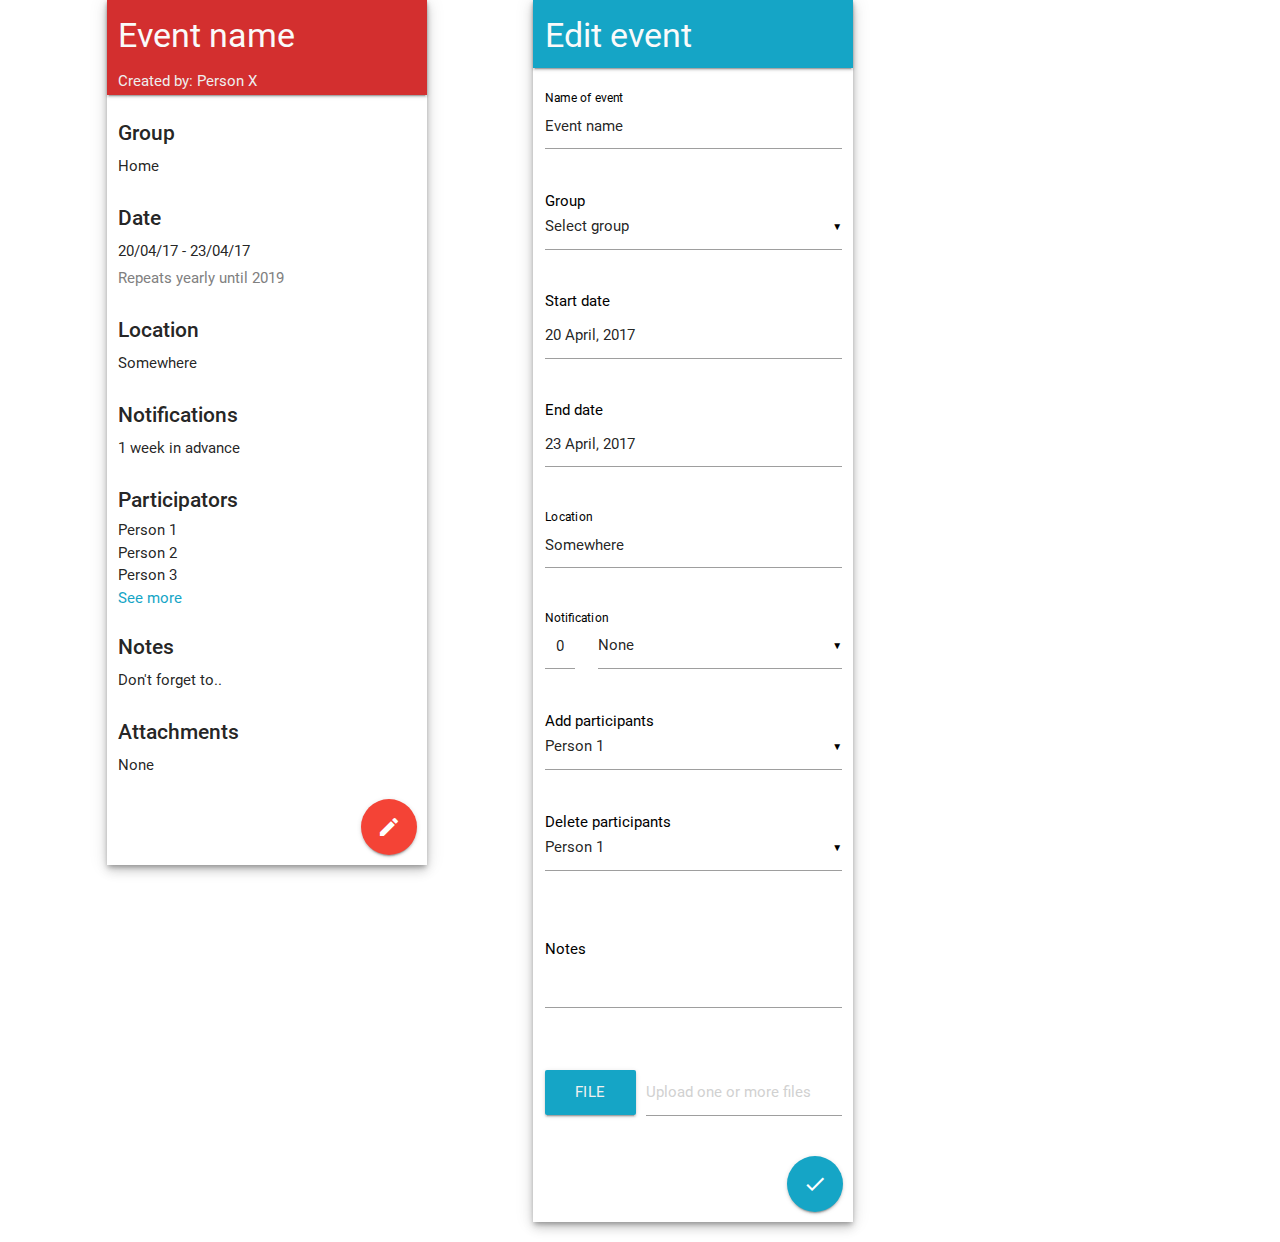
<file: displaydata.html>
<!DOCTYPE html>
<html lang="en">

<head>
    <meta http-equiv="Content-Type" content="text/html; charset=UTF-8" />
    <meta name="viewport" content="width=device-width, initial-scale=1" />
    <title>Parallax Template - Materialize</title>
    <!-- CSS  -->
    <link href="https://fonts.googleapis.com/icon?family=Material+Icons" rel="stylesheet">
    <link href="css/materialize.css" type="text/css" rel="stylesheet" media="screen,projection" />
    <link href="css/style.css" type="text/css" rel="stylesheet" media="screen,projection" />
</head>

<body>
    <div class="" id="sidenavCalender">
        <div class="row">
            <div class="col m3 offset-m1 z-depth-3 " id="eventDisplay">
                <div class="row red darken-2 z-depth-1 ">
                    <div class="col s12 ">
                        <h4 class="left-align grey-text text-lighten-5 ">Event name</h4>

                        <span class="grey-text text-lighten-3">Created by: Person X</span>
                    </div>
                </div>
                <div class="row ">
                    <div class="col s12 ">
                        <span class="infotitle "><strong>Group</strong></span>
                        <br>
                        <span>Home</span>
                        
                    </div>
                </div>
                <div class="row ">
                    <div class="col s12 ">
                        <span class="infotitle "><strong>Date</strong></span>
                        <br>
                        <span>20/04/17 - 23/04/17</span>
                        <br>
                        <span class="sub ">Repeats yearly until 2019</span>
                    </div>
                </div>
                <div class="row ">
                    <div class="col s12 ">
                        <span class="infotitle "><strong>Location</strong></span>
                        <br>
                        <span>Somewhere</span>
                    </div>
                </div>
                <div class="row ">
                    <div class="col s12 ">
                        <span class="infotitle "><strong>Notifications</strong></span>
                        <br>
                        <span>1 week in advance</span>
                    </div>
                </div>
                <div class="row ">
                    <div class="col s12 ">
                        <span class="infotitle "><strong>Participators</strong></span>
                        <ul>
                        	<li>Person 1</li>
                        	<li>Person 2</li>
                        	<li>Person 3</li>
                        	<li><a href=" ">See more</a></li>
                        </ul>
                    </div>
                </div>
                <div class="row ">
                    <div class="col s12 ">
                        <span class="infotitle "><strong>Notes</strong></span>
                        <br>
                        <span>Don't forget to..</span>
                    </div>
                </div>
                <div class="row ">
                    <div class="col s12 ">
                        <span class="infotitle "><strong>Attachments</strong></span>
                        <br>
                        <span>None</span>
                    </div>
                </div>
                
                <a class="btn-floating btn-large waves-effect waves-light red right "><i class="material-icons ">edit</i></a>

            </div>

            <!-- 
			EDIT FORM
             -->

            <div class="col m3 offset-m1 z-depth-3" id="eventEdit">
            	<form action="#">
            		<div class="row accentblue-medium z-depth-1 ">
                    <div class="col s12 ">
                        <h4 class="left-align grey-text text-lighten-5 ">Edit event</h4>
                    </div>
                </div>
                <div class="row  ">
                    <div class="col s12 input-field">
                    	<input value="Event name" id="first_name2" type="text">
     			 <label for="first_name2">Name of event</label>
                    </div>
                </div>
                <div class="row ">
                    <div class="input-field col s12">
					    
					    <select>
					      <option value="" disabled selected>Select group</option>
					      <option value="1">Option 1</option>
					      <option value="2">Option 2</option>
					      <option value="3">Option 3</option>
					    </select>
					    <label>Group</label>
					  </div>
                </div>
                <div class="row ">
                    <div class="col s12 ">
                    	<label>Start date</label>
                        <input type="text" class="datepicker" value="20 April, 2017">
                    </div>
                </div>
                <div class="row ">
                    <div class="col s12 ">
                    	<label>End date</label>
                        <input type="text" class="datepicker" value="23 April, 2017">
                    </div>
                </div>
                <div class="row ">
                    <div class="col s12 input-field">
                	<input value="Somewhere" id="first_name2" type="text">
  					<label class="active" for="first_name2">Location</label>
                </div>
                </div>
                <div class="row ">
                    <div class="col s2 input-field">
                    	
                    	<input value="0" id="first_name2" type="text" class="center">
                    	<label>Notification</label>
                    </div>
                    <div class="col s10 input-field">
                    	<select>
                    	  <option value="1">None</option>
					      <option value="2">Minutes in advance</option>
					      <option value="3">Hours in advance</option>
					      <option value="4">Days in advance</option>
					    </select>
                    </div>
                </div>
                <div class="row ">
                    <div class="input-field col s12">
				    <select multiple>
				      <option value="1">Person 1</option>
				      <option value="2">Person 2</option>
				      <option value="3">Person 3</option>
				    </select>
				    <label>Add participants</label>
				  </div>
                </div>
                <div class="row ">
                    <div class="input-field col s12">
				    <select multiple>
				      <option value="1">Person 1</option>
				      <option value="2">Person 2</option>
				      <option value="3">Person 3</option>
				    </select>
				    <label>Delete participants</label>
				  </div>
                </div>
                <div class="row ">
                    <div class="input-field col s12">
			            <textarea id="textarea1" class="materialize-textarea"></textarea>
			            <label for="textarea1">Notes</label>
			          </div>
                </div>
                <div class="row ">
                    <div class="file-field input-field col s12">
				      <div class="btn">
				        <span>File</span>
				        <input type="file" multiple>
				      </div>
				      <div class="file-path-wrapper">
				        <input class="file-path validate" type="text" placeholder="Upload one or more files">
				      </div>
				    </div>
                </div>
                
                <a class="btn-floating btn-large waves-effect waves-light accentblue-medium right "><i class="material-icons ">done</i></a>

            </form>
            </div>
           
        </div>
    </div>
    <!--  Scripts-->
    <script src="https://code.jquery.com/jquery-2.1.1.min.js "></script>
    <script src="js/materialize.js "></script>
    <script src="js/init.js "></script>
</body>

</html>
</file>
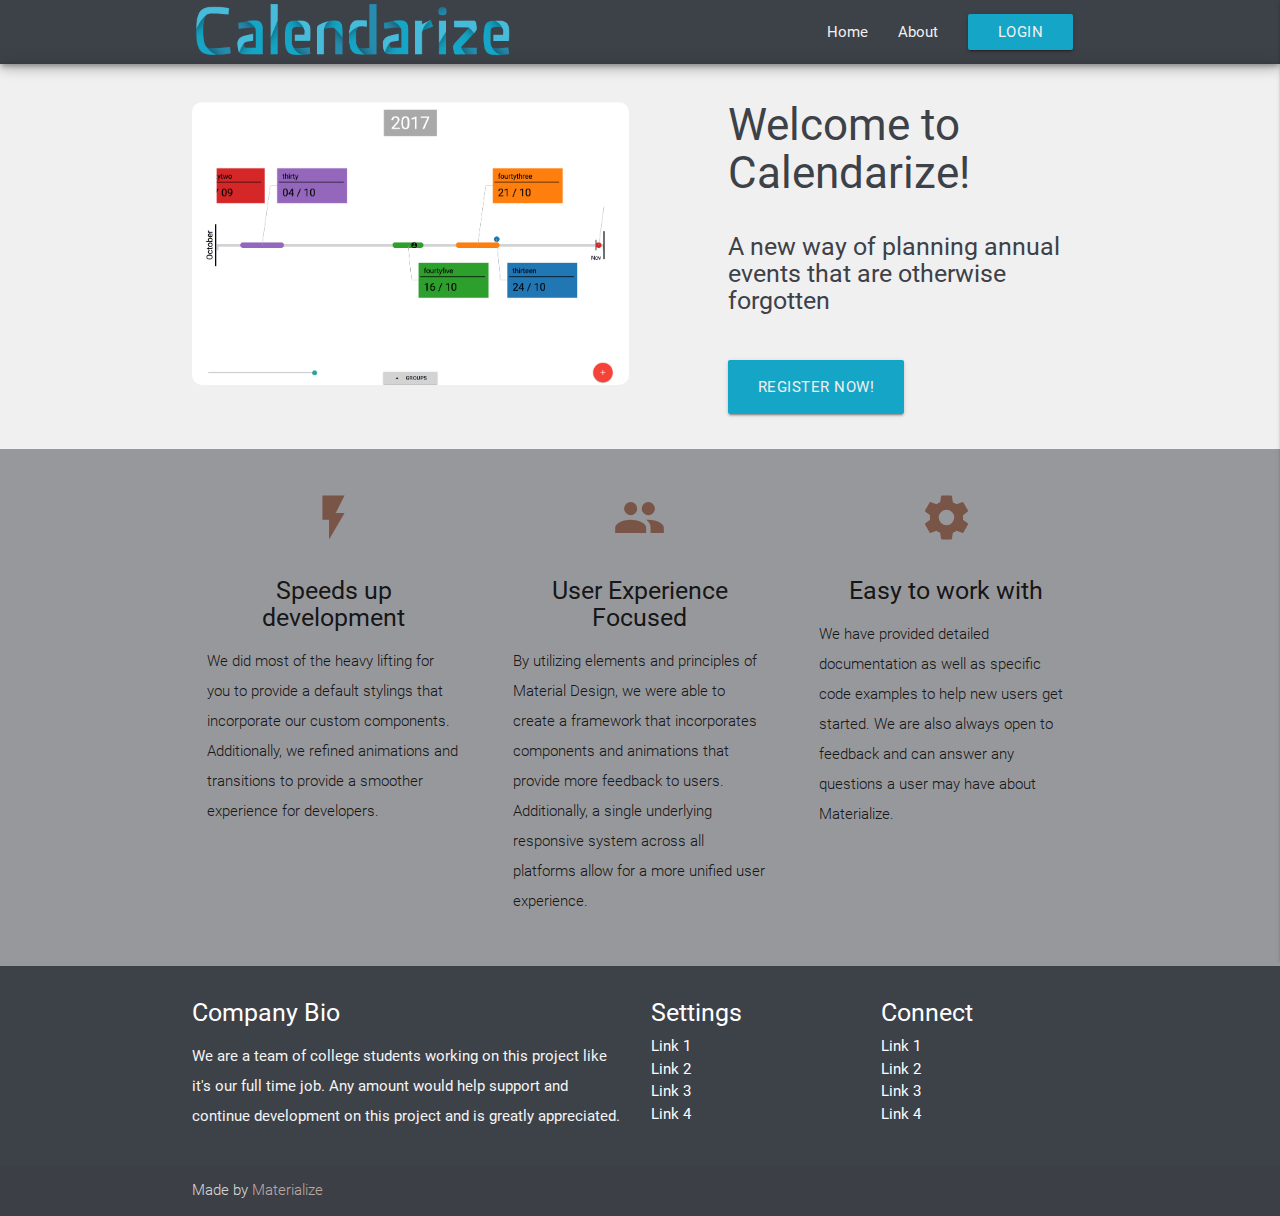
<file: home.html>
<!DOCTYPE html>
<html lang="en">

<head>
    <meta http-equiv="Content-Type" content="text/html; charset=UTF-8" />
    <meta name="viewport" content="width=device-width, initial-scale=1" />
    <title>Parallax Template - Materialize</title>
    <!-- CSS  -->
    <link href="https://fonts.googleapis.com/icon?family=Material+Icons" rel="stylesheet">
    <link href="css/materialize.min.css" type="text/css" rel="stylesheet" media="screen,projection" />
    <link href="css/style.css" type="text/css" rel="stylesheet" media="screen,projection" />
</head>

<body class="accentgrey-light">
    <!--  -->
    <!-- Navigation bar -->
    <!--  -->
    <nav class="accentgrey-dark z-depth-3" role="navigation">
        <div class="nav-wrapper container">
            <a href="#"><img src="images/logo_nav.png" class="placeholderimg"></a>
            <ul class="right hide-on-med-and-down">
                <li><a href="#">Home</a></li>
                <li><a href="#">About</a></li>
                <a class="waves-effect waves-light btn" id="login_btn">Login</a>
            </ul>
            <ul id="nav-mobile" class="side-nav">
                <li><a href="#">Navbar Link</a></li>
            </ul>
            <a href="#" data-activates="nav-mobile" class="button-collapse"><i class="material-icons">menu</i></a>
        </div>
    </nav>
    <!--  -->
    <!-- Content -->
    <!--  -->
    <div class="z-depth-3">
        <div class="container">
            <div class="section">
                <div class="row valign-wrapper">
                    <div class="col s12 m6">
                        <img src="images/mainbanner.png" style="width: 100%; border-radius: 10px" class="responsive-img">
                    </div>
                    <div class="col s12 m5 offset-m1">
                        <h3 class="accentgrey-dark-text">Welcome to Calendarize!</h3>
                        <h5 class="accentgrey-dark-text" style="margin-top: 10%">A new way of planning annual events that are 
otherwise forgotten</h5>
                        <a class="waves-effect waves-light btn-large" style="margin-top: 10%">Register now!</a>
                    </div>
                </div>
            </div>
        </div>
    </div>
    <div class="accentgrey-medium transitions">
        <div class="container">
            <div class="section">
                <!--   Icon Section   -->
                <div class="row">
                    <div class="col s12 m4">
                        <div class="icon-block">
                            <h2 class="center brown-text"><i class="material-icons">flash_on</i></h2>
                            <h5 class="center">Speeds up development</h5>
                            <p class="light">We did most of the heavy lifting for you to provide a default stylings that incorporate our custom components. Additionally, we refined animations and transitions to provide a smoother experience for developers.</p>
                        </div>
                    </div>
                    <div class="col s12 m4">
                        <div class="icon-block">
                            <h2 class="center brown-text"><i class="material-icons">group</i></h2>
                            <h5 class="center">User Experience Focused</h5>
                            <p class="light">By utilizing elements and principles of Material Design, we were able to create a framework that incorporates components and animations that provide more feedback to users. Additionally, a single underlying responsive system across all platforms allow for a more unified user experience.</p>
                        </div>
                    </div>
                    <div class="col s12 m4">
                        <div class="icon-block">
                            <h2 class="center brown-text"><i class="material-icons">settings</i></h2>
                            <h5 class="center">Easy to work with</h5>
                            <p class="light">We have provided detailed documentation as well as specific code examples to help new users get started. We are also always open to feedback and can answer any questions a user may have about Materialize.</p>
                        </div>
                    </div>
                </div>
            </div>
    </div>
    </div>
    <!--  -->
    <!-- Footer -->
    <!--  -->
    <footer class="page-footer accentgrey-dark">
        <div class="container">
            <div class="row">
                <div class="col l6 s12">
                    <h5 class="white-text">Company Bio</h5>
                    <p class="grey-text text-lighten-4">We are a team of college students working on this project like it's our full time job. Any amount would help support and continue development on this project and is greatly appreciated.</p>
                </div>
                <div class="col l3 s12">
                    <h5 class="white-text">Settings</h5>
                    <ul>
                        <li><a class="white-text" href="#!">Link 1</a></li>
                        <li><a class="white-text" href="#!">Link 2</a></li>
                        <li><a class="white-text" href="#!">Link 3</a></li>
                        <li><a class="white-text" href="#!">Link 4</a></li>
                    </ul>
                </div>
                <div class="col l3 s12">
                    <h5 class="white-text">Connect</h5>
                    <ul>
                        <li><a class="white-text" href="#!">Link 1</a></li>
                        <li><a class="white-text" href="#!">Link 2</a></li>
                        <li><a class="white-text" href="#!">Link 3</a></li>
                        <li><a class="white-text" href="#!">Link 4</a></li>
                    </ul>
                </div>
            </div>
        </div>
        <div class="footer-copyright">
            <div class="container">
                Made by <a class="brown-text text-lighten-3" href="http://materializecss.com">Materialize</a>
            </div>
        </div>
    </footer>
    <!--  Scripts-->
    <script src="https://code.jquery.com/jquery-2.1.1.min.js"></script>
    <script src="js/materialize.js"></script>
    <script src="js/init.js"></script>
</body>

</html>
</file>
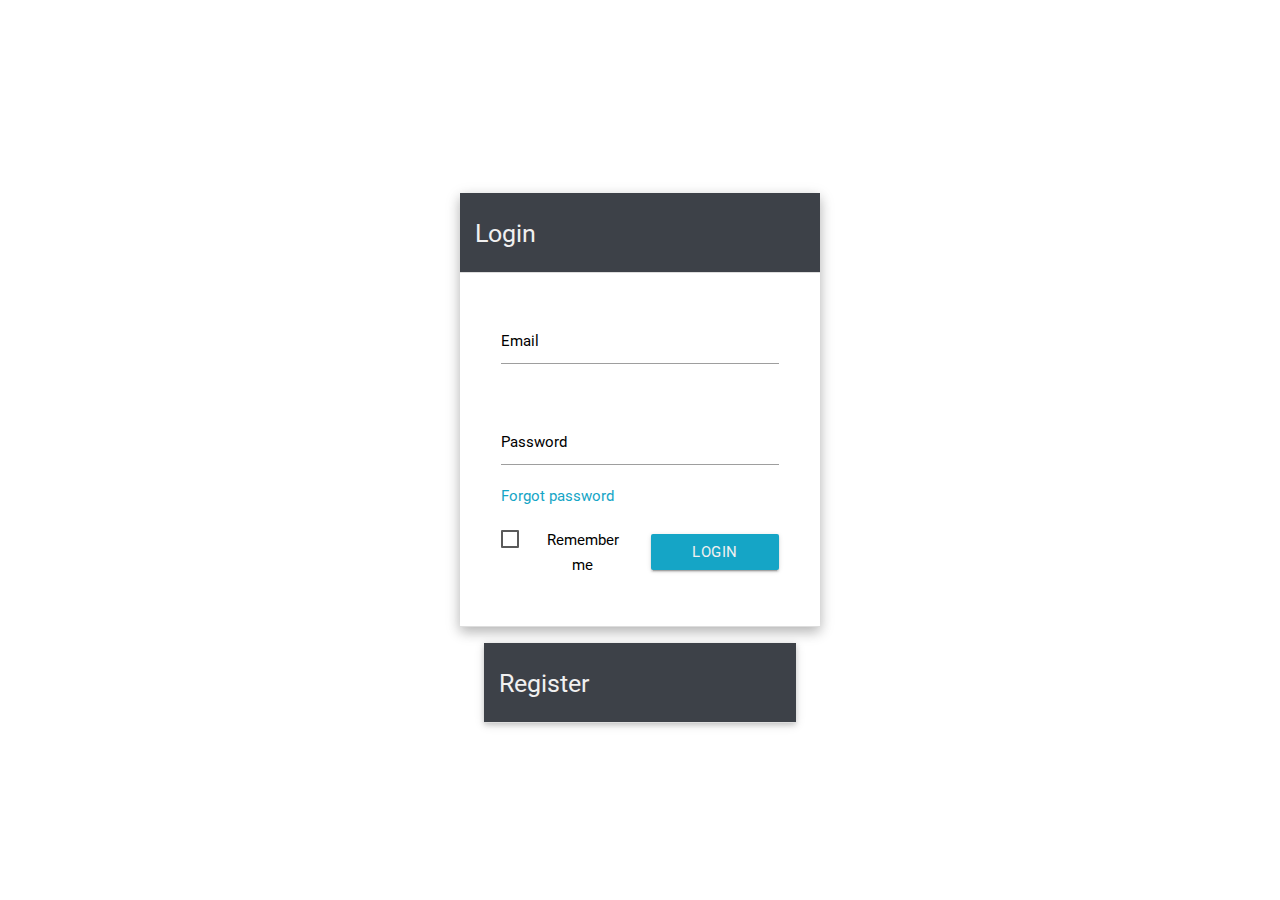
<file: login.html>
<!DOCTYPE html>
<html lang="en">

<head>
    <meta http-equiv="Content-Type" content="text/html; charset=UTF-8" />
    <meta name="viewport" content="width=device-width, initial-scale=1" />
    <title>Parallax Template - Materialize</title>
    <!-- CSS  -->
    <link href="https://fonts.googleapis.com/icon?family=Material+Icons" rel="stylesheet">
    <link href="css/materialize.css" type="text/css" rel="stylesheet" media="screen,projection" />
    <link href="css/style.css" type="text/css" rel="stylesheet" media="screen,projection" />
</head>

<body>
    <!--  <div class="container">
        <div class="row "> -->
    <ul class="collapsible popout" data-collapsible="accordion">
        <li>
            <div class="collapsible-header active accentgrey-dark">
                <h5 class="accentgrey-light-text">Login</h5></div>
            <div class="collapsible-body">
                <div class="col s12 valign-wrapper center">
                    <form class="col s12">
                        <div class="row">
                            <div class="input-field col s12">
                                <input id="email" type="email" class="validate">
                                <label for="email">Email</label>
                            </div>
                        </div>
                        <div class="row">
                            <div class="input-field col s12">
                                <input id="password" type="password" class="validate">
                                <label for="password">Password</label>
                            </div>
                            <div class="col s12">
                                <a href="" class="left">Forgot password</a>
                            </div>
                        </div>
                        <div class="row valign-wrapper">
                            <div class="col s6">
                                <input type="checkbox" id="test5" />
                                <label for="test5">Remember me</label>
                            </div>
                            <div class="col s6">
                                <button class="right btn waves-effect waves-light" type="submit" name="action">Login
                                    <i class="material-icons right">send</i>
                                </button>
                            </div>
                        </div>
                    </form>
                </div>
            </div>
        </li>
        <li>
            <div class="collapsible-header accentgrey-dark">
                <h5 class="accentgrey-light-text">Register</h5></div>
            <div class="collapsible-body">
                <div class="col s12 valign-wrapper center">
                    <form class="col s12">
                        <div class="row">
                            <div class="input-field col s6">
                                <input id="first_name" type="text" class="validate">
                                <label for="first_name">First Name</label>
                            </div>
                            <div class="input-field col s6">
                                <input id="last_name" type="text" class="validate">
                                <label for="last_name">Last Name</label>
                            </div>
                        </div>
                        <div class="row">
                            <div class="input-field col s12">
                                <input id="email" type="email" class="validate">
                                <label for="email">Email</label>
                            </div>
                        </div>
                        <div class="row">
                            <div class="input-field col s12">
                                <input id="email" type="email" class="validate">
                                <label for="email">Repeat Email</label>
                            </div>
                        </div>
                        <div class="row">
                            <div class="input-field col s12">
                                <input id="password" type="password" class="validate">
                                <label for="password">Password</label>
                            </div>
                        </div>
                        <div class="row">
                            <div class="input-field col s12">
                                <input id="password" type="password" class="validate">
                                <label for="password">Repeat password</label>
                            </div>
                        </div>
                        <div class="row valign-wrapper">
                            <div class="col s6">
                                <button class="right btn waves-effect waves-light" type="submit" name="action">Register
                                </button>
                            </div>
                        </div>
                    </form>
                </div>
            </div>
        </li>
    </ul>
    <!--  Scripts-->
    <script src="https://code.jquery.com/jquery-2.1.1.min.js"></script>
    <script src="js/materialize.js"></script>
    <script src="js/init.js"></script>
</body>

</html>
</file>
<file: css/style.css>
/* Custom Stylesheet */


/**
 * Use this file to override Materialize files so you can update
 * the core Materialize files in the future
 *
 * Made By MaterializeCSS.com
 */

nav ul a,
nav .brand-logo {
    color: #444;
}

p {
    line-height: 2rem;
}

.button-collapse {
    color: #F1F0F0;
}

.parallax-container {
    min-height: 380px;
    line-height: 0;
    height: auto;
    color: rgba(255, 255, 255, .9);
}

.parallax-container .section {
    width: 100%;
}

@media only screen and (max-width: 992px) {
    .parallax-container .section {
        position: absolute;
        top: 40%;
    }
    #index-banner .section {
        top: 10%;
    }
}

@media only screen and (max-width: 600px) {
    #index-banner .section {
        top: 0;
    }
}

.icon-block {
    padding: 0 15px;
}

.icon-block .material-icons {
    font-size: inherit;
}

footer.page-footer {
    margin: 0;
}



/*Temporary*/

.placeholderimg {
    height: 90%;
}

.timelinescreen {
    height: 100vh !important;
    padding: 0px !important;
}

 

/*Implemented by user*/

body {
    display: flex;
    min-height: 100vh;
    flex-direction: column;
}

main {
    flex: 1 0 auto;
}

.fullscreen-container {
    height: 100vh !important;
    margin: 0px !important;
    margin-right: 300px !important;
}

li .switch,
.switch * {
    float: right;
    top: 18px;
}

.bottom-align {
    display: inline-block;
    vertical-align: bottom;
}

.collapsible {
    max-width: 40vh;
    min-width: 40vh;
    margin: auto;
    vertical-align: center;
}


/*Alles tot hier wss niet nodig*/


/*********************************/


/*Colors*/


/*********************************/

.accentgrey-light {
    background-color: #F1F0F0;
}

.accentgrey-light-text {
    color: #F1F0F0;
}

.accentgrey-medium {
    background-color: #97989C;
}

.accentgrey-medium.trans {
    background-color: rgba(151, 152, 156, .22);
}

.accentgrey-medium-text {
    color: #97989C;
}

.accentgrey-dark {
    background-color: #3D4148;
}

.accentgrey-dark-text {
    color: #3D4148;
}

.accentblue-light {
    background-color: #47BCDA;
}

.accentblue-light-text {
    color: #47BCDA;
}

.accentblue-medium {
    background-color: #15A5C6;
}

.accentblue-medium-text {
    color: #15A5C6;
}

.accentblue-dark {
    background-color: #268DAF;
}

.accentblue-dark-text {
    color: #268DAF;
}


/*********************************/


/*general*/


/*********************************/

nav ul a {
    color: #F1F0F0;
}

.btn,
.btn-large {
    background-color: #15A5C6;
    color: #F1F0F0;
}

.btn:hover,
.btn-large:hover {
    background-color: #268DAF;
}

a {
    color: #15A5C6;
}


/*********************************/


/*Login/Register*/


/*********************************/


/* label color */

.input-field label {
    color: #000;
}


/* label focus color */

.input-field input[type=email]:focus+label {
    color: #000;
}


/* icon prefix focus color */

.input-field .prefix.active {
    color: #15A5C6;
}

input:not([type]):focus:not([readonly]),
input[type=text]:not(.browser-default):focus:not([readonly]),
input[type=password]:not(.browser-default):focus:not([readonly]),
input[type=email]:not(.browser-default):focus:not([readonly]),
input[type=url]:not(.browser-default):focus:not([readonly]),
input[type=time]:not(.browser-default):focus:not([readonly]),
input[type=date]:not(.browser-default):focus:not([readonly]),
input[type=datetime]:not(.browser-default):focus:not([readonly]),
input[type=datetime-local]:not(.browser-default):focus:not([readonly]),
input[type=tel]:not(.browser-default):focus:not([readonly]),
input[type=number]:not(.browser-default):focus:not([readonly]),
input[type=search]:not(.browser-default):focus:not([readonly]),
textarea.materialize-textarea:focus:not([readonly]) {
    border-bottom: 1px solid #15A5C6;
    -webkit-box-shadow: 0 1px 0 0 #15A5C6;
    box-shadow: 0 1px 0 0 #15A5C6;
}

[type="checkbox"]:checked + label:before {
  border-right: 2px solid #15A5C6;
  border-bottom: 2px solid #15A5C6;
}

input:not([type]):focus:not([readonly]) + label,
input[type=text]:not(.browser-default):focus:not([readonly]) + label,
input[type=password]:not(.browser-default):focus:not([readonly]) + label,
input[type=email]:not(.browser-default):focus:not([readonly]) + label,
input[type=url]:not(.browser-default):focus:not([readonly]) + label,
input[type=time]:not(.browser-default):focus:not([readonly]) + label,
input[type=date]:not(.browser-default):focus:not([readonly]) + label,
input[type=datetime]:not(.browser-default):focus:not([readonly]) + label,
input[type=datetime-local]:not(.browser-default):focus:not([readonly]) + label,
input[type=tel]:not(.browser-default):focus:not([readonly]) + label,
input[type=number]:not(.browser-default):focus:not([readonly]) + label,
input[type=search]:not(.browser-default):focus:not([readonly]) + label,
textarea.materialize-textarea:focus:not([readonly]) + label {
  color: #15A5C6;
}

span.infotitle {
    font-size: 1.4rem;
}

.row span {
    line-height: 1.8;
}

.row ul {
    margin: 0px;
}

.row span.sub {
    color: grey;
}

.btn-floating.btn-large {
    margin-right: 10px;
    margin-bottom: 10px;
}

div#eventDisplay,
div#eventEdit {
    padding: 0;
}



form label,
form .input-field.col label {
    color: black;
    font-size: 1rem;
}
</file>
